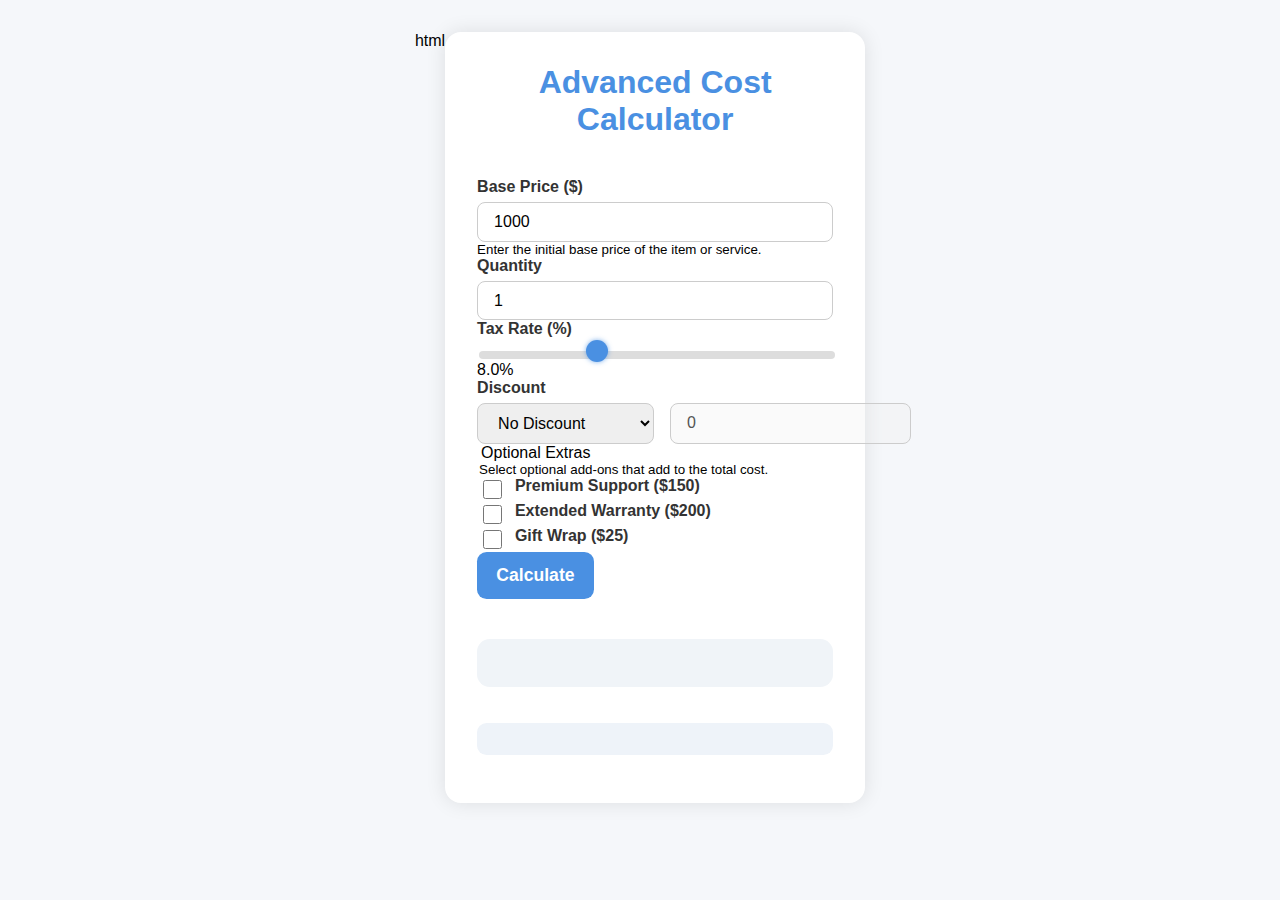
<file: Yunusova-21.05/Cost generation/index.html>
html
<!DOCTYPE html>
<html lang="en">
  <head>
    <meta charset="UTF-8" />
    <meta name="viewport" content="width=device-width, initial-scale=1" />
    <title>Advanced Cost Calculator</title>
    <link rel="stylesheet" href="style.css" />
  </head>
  <body>
    <section class="calculator" aria-label="Cost Calculator">
      <h1>Advanced Cost Calculator</h1>

      <form id="costForm" novalidate>
        <div class="form-group">
          <label for="basePrice">Base Price ($)</label>
          <input
            type="number"
            id="basePrice"
            name="basePrice"
            min="0"
            step="0.01"
            value="1000"
            required
            aria-describedby="basePriceHelp"
          />
          <small id="basePriceHelp"
            >Enter the initial base price of the item or service.</small
          >
        </div>

        <div class="form-group">
          <label for="quantity">Quantity</label>
          <input
            type="number"
            id="quantity"
            name="quantity"
            min="1"
            step="1"
            value="1"
            required
          />
        </div>

        <div class="form-group">
          <label for="taxRate">Tax Rate (%)</label>
          <input
            type="range"
            id="taxRate"
            name="taxRate"
            min="0"
            max="25"
            step="0.1"
            value="8"
            aria-valuemin="0"
            aria-valuemax="25"
            aria-valuenow="8"
          />
          <output id="taxRateValue" for="taxRate" aria-live="polite">8%</output>
        </div>

        <div class="form-group">
          <label for="discountType">Discount</label>
          <div class="inline-group">
            <select
              id="discountType"
              name="discountType"
              aria-label="Discount type"
            >
              <option value="none" selected>No Discount</option>
              <option value="fixed">Fixed Amount ($)</option>
              <option value="percent">Percentage (%)</option>
            </select>
            <input
              type="number"
              id="discountValue"
              name="discountValue"
              min="0"
              step="0.01"
              value="0"
              disabled
              aria-label="Discount value"
            />
          </div>
        </div>

        <fieldset
          class="form-group"
          aria-describedby="extrasHelp"
          style="border: none; padding: 0"
        >
          <legend>Optional Extras</legend>
          <small id="extrasHelp"
            >Select optional add-ons that add to the total cost.</small
          >
          <div class="checkbox-group">
            <input
              type="checkbox"
              id="premiumSupport"
              name="extras"
              value="premiumSupport"
              data-cost="150"
            />
            <label for="premiumSupport">Premium Support ($150)</label>
          </div>
          <div class="checkbox-group">
            <input
              type="checkbox"
              id="extendedWarranty"
              name="extras"
              value="extendedWarranty"
              data-cost="200"
            />
            <label for="extendedWarranty">Extended Warranty ($200)</label>
          </div>
          <div class="checkbox-group">
            <input
              type="checkbox"
              id="giftWrap"
              name="extras"
              value="giftWrap"
              data-cost="25"
            />
            <label for="giftWrap">Gift Wrap ($25)</label>
          </div>
        </fieldset>

        <button type="submit" aria-label="Calculate total cost">
          Calculate
        </button>
      </form>

      <output
        id="result"
        class="output"
        aria-live="polite"
        role="region"
        tabindex="0"
      ></output>
      <pre
        id="breakdown"
        class="detailed-breakdown"
        aria-live="polite"
        role="region"
        tabindex="0"
      ></pre>
    </section>
    </script>
    <script src="main.js"></script>

  </body>
</html>
</file>
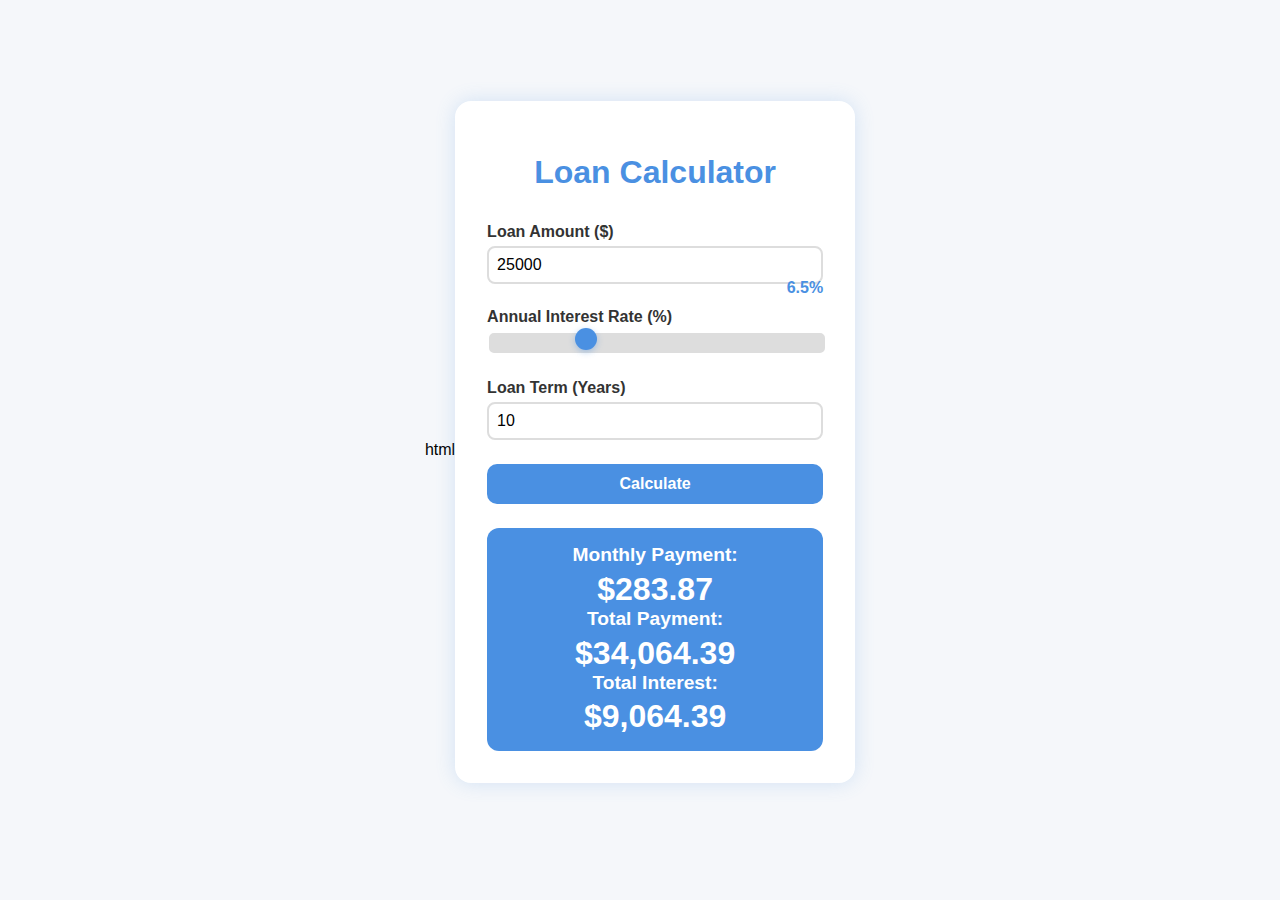
<file: Yunusova-21.05/Loan calculator/index.html>
html
<!DOCTYPE html>
<html lang="en">
<head>
<meta charset="UTF-8" />
<meta name="viewport" content="width=device-width, initial-scale=1" />
<title>Advanced Loan Calculator</title>
<link rel="stylesheet" href="style.css">
<style>
  </style>
</head>
<body>
  <form class="calculator" id="loanCalc" novalidate>
    <h1>Loan Calculator</h1>

    <div>
      <label for="amount">Loan Amount ($)</label>
      <input type="number" id="amount" name="amount" min="1000" max="1000000" step="100" value="25000" required aria-describedby="amountHelp" />
      <div class="error" id="amountError" aria-live="polite"></div>
    </div>

    <div class="slider-container">
      <label for="interest">Annual Interest Rate (%)</label>
      <input type="range" id="interest" name="interest" min="0.1" max="25" step="0.1" value="6.5" aria-describedby="interestValue" />
      <div class="slider-value" id="interestValue">6.5%</div>
    </div>

    <div>
      <label for="years">Loan Term (Years)</label>
      <input type="number" id="years" name="years" min="1" max="50" step="1" value="10" required aria-describedby="yearsHelp" />
      <div class="error" id="yearsError" aria-live="polite"></div>
    </div>

    <button type="submit" aria-label="Calculate loan payment">Calculate</button>

    <section aria-live="polite" aria-atomic="true" class="output" id="results" hidden>
      <div>Monthly Payment: <span id="monthlyPayment"></span></div>
      <div>Total Payment: <span id="totalPayment"></span></div>
      <div>Total Interest: <span id="totalInterest"></span></div>
    </section>
  </form>
  <script src="main.js"></script>

  </script>
</body>
</html>
</file>
<file: Yunusova-21.05/Cost generation/style.css>
:root {
  --primary-color: #4a90e2;
  --secondary-color: #f5f7fa;
  --accent-color: #e94e77;
  --font-family: 'Segoe UI', Tahoma, Geneva, Verdana, sans-serif;
  --transition: 0.3s ease;
}
* {
  box-sizing: border-box;
}
body {
  background: var(--secondary-color);
  font-family: var(--font-family);
  margin: 0;
  padding: 2rem;
  display: flex;
  justify-content: center;
  align-items: flex-start;
  min-height: 100vh;
}
.calculator {
  background: #fff;
  border-radius: 1rem;
  box-shadow: 0 0 20px rgba(0,0,0,0.1);
  max-width: 420px;
  width: 100%;
  padding: 2rem;
  display: flex;
  flex-direction: column;
  gap: 1.5rem;
}
.calculator h1 {
  margin: 0 0 1rem 0;
  color: var(--primary-color);
  font-weight: 700;
  text-align: center;
}
.form-group {
  display: flex;
  flex-direction: column;
}
label {
  font-weight: 600;
  margin-bottom: 0.4rem;
  color: #333;
}
input[type="number"],
select {
  padding: 0.6rem 1rem;
  font-size: 1rem;
  border-radius: 0.5rem;
  border: 1.5px solid #ccc;
  transition: border-color var(--transition);
  outline-offset: 2px;
}
input[type="number"]:focus,
select:focus {
  border-color: var(--primary-color);
  outline: none;
}
.inline-group {
  display: flex;
  gap: 1rem;
}
.inline-group > div {
  flex: 1;
}
.checkbox-group {
  display: flex;
  align-items: center;
  gap: 0.6rem;
}
.checkbox-group input[type="checkbox"] {
  width: 1.2rem;
  height: 1.2rem;
}
button {
  background: var(--primary-color);
  color: #fff;
  font-weight: 700;
  border: none;
  border-radius: 0.6rem;
  padding: 0.8rem 1.2rem;
  font-size: 1.1rem;
  cursor: pointer;
  transition: background-color var(--transition);
}
button:hover,
button:focus {
  background: var(--accent-color);
  outline: none;
}
.output {
  background: #f0f4f8;
  border-radius: 0.8rem;
  padding: 1.5rem;
  font-size: 1.25rem;
  font-weight: 700;
  color: var(--primary-color);
  text-align: center;
  user-select: none;
  min-height: 3rem;
}
.detailed-breakdown {
  font-weight: 400;
  font-size: 0.95rem;
  color: #555;
  margin-top: 0.8rem;
  line-height: 1.4;
  white-space: pre-wrap;
  background: #eef3f9;
  border-radius: 0.6rem;
  padding: 1rem;
  font-family: 'Consolas', 'Courier New', monospace;
}
/* Custom range slider */
input[type="range"] {
  -webkit-appearance: none;
  width: 100%;
  height: 8px;
  border-radius: 5px;
  background: #ddd;
  outline: none;
  margin-top: 0.4rem;
  transition: background 0.3s ease;
}
input[type="range"]::-webkit-slider-thumb {
  -webkit-appearance: none;
  appearance: none;
  width: 22px;
  height: 22px;
  border-radius: 50%;
  background: var(--primary-color);
  cursor: pointer;
  box-shadow: 0 0 5px rgba(74,144,226,0.7);
  transition: background-color 0.3s ease;
  margin-top: -7px;
}
input[type="range"]::-moz-range-thumb {
  width: 22px;
  height: 22px;
  border-radius: 50%;
  background: var(--primary-color);
  cursor: pointer;
  box-shadow: 0 0 5px rgba(74,144,226,0.7);
  transition: background-color 0.3s ease;
}
input[type="range"]:active::-webkit-slider-thumb {
  background: var(--accent-color);
}
input[type="range"]:active::-moz-range-thumb {
  background: var(--accent-color);
}
</file>
<file: Yunusova-21.05/Loan calculator/style.css>
:root {
  --primary-color: #4a90e2;
  --secondary-color: #f5f7fa;
  --accent-color: #ef5350;
  --font-family: "Segoe UI", Tahoma, Geneva, Verdana, sans-serif;
}

* {
  box-sizing: border-box;
}
body {
  margin: 0;
  background: var(--secondary-color);
  font-family: var(--font-family);
  display: flex;
  justify-content: center;
  align-items: center;
  min-height: 100vh;
  padding: 1rem;
}
.calculator {
  background: white;
  border-radius: 1rem;
  box-shadow: 0 0 20px rgba(74, 144, 226, 0.2);
  max-width: 400px;
  width: 100%;
  padding: 2rem;
  display: grid;
  gap: 1.5rem;
}
.calculator h1 {
  text-align: center;
  color: var(--primary-color);
  margin-bottom: 0.5rem;
  font-weight: 700;
}
label {
  font-weight: 600;
  color: #333;
  display: block;
  margin-bottom: 0.3rem;
}
input[type="number"],
input[type="range"] {
  width: 100%;
  padding: 0.5rem;
  font-size: 1rem;
  border: 2px solid #ddd;
  border-radius: 8px;
  transition: border-color 0.3s ease;
}
input[type="number"]:focus,
input[type="range"]:focus {
  outline: none;
  border-color: var(--primary-color);
}
input[type="range"] {
  -webkit-appearance: none;
  height: 8px;
  border-radius: 5px;
  background: #ddd;
  cursor: pointer;
}
input[type="range"]::-webkit-slider-thumb {
  -webkit-appearance: none;
  appearance: none;
  width: 22px;
  height: 22px;
  background: var(--primary-color);
  cursor: pointer;
  border-radius: 50%;
  border: none;
  margin-top: -7px;
  box-shadow: 0 2px 6px rgba(74, 144, 226, 0.4);
  transition: background 0.3s ease;
}
input[type="range"]::-moz-range-thumb {
  width: 22px;
  height: 22px;
  background: var(--primary-color);
  cursor: pointer;
  border-radius: 50%;
  border: none;
  box-shadow: 0 2px 6px rgba(74, 144, 226, 0.4);
  transition: background 0.3s ease;
}
.output {
  background: var(--primary-color);
  border-radius: 12px;
  color: white;
  padding: 1rem 1.5rem;
  font-weight: 700;
  font-size: 1.2rem;
  text-align: center;
  user-select: none;
}
.output span {
  display: block;
  font-size: 2rem;
  margin-top: 0.3rem;
}
.slider-container {
  position: relative;
}
.slider-value {
  position: absolute;
  right: 0;
  top: -1.8rem;
  font-weight: 600;
  color: var(--primary-color);
  font-size: 1rem;
  user-select: none;
}
button {
  background: var(--primary-color);
  border: none;
  color: white;
  font-weight: 700;
  padding: 0.7rem;
  font-size: 1rem;
  border-radius: 10px;
  cursor: pointer;
  user-select: none;
  transition: background 0.3s ease;
}
button:hover {
  background: #357abd;
}
.error {
  color: var(--accent-color);
  font-size: 0.9rem;
  font-weight: 600;
  text-align: center;
}
@media (max-width: 480px) {
  .calculator {
    padding: 1.5rem;
  }
  .output span {
    font-size: 1.6rem;
  }
}
</file>
